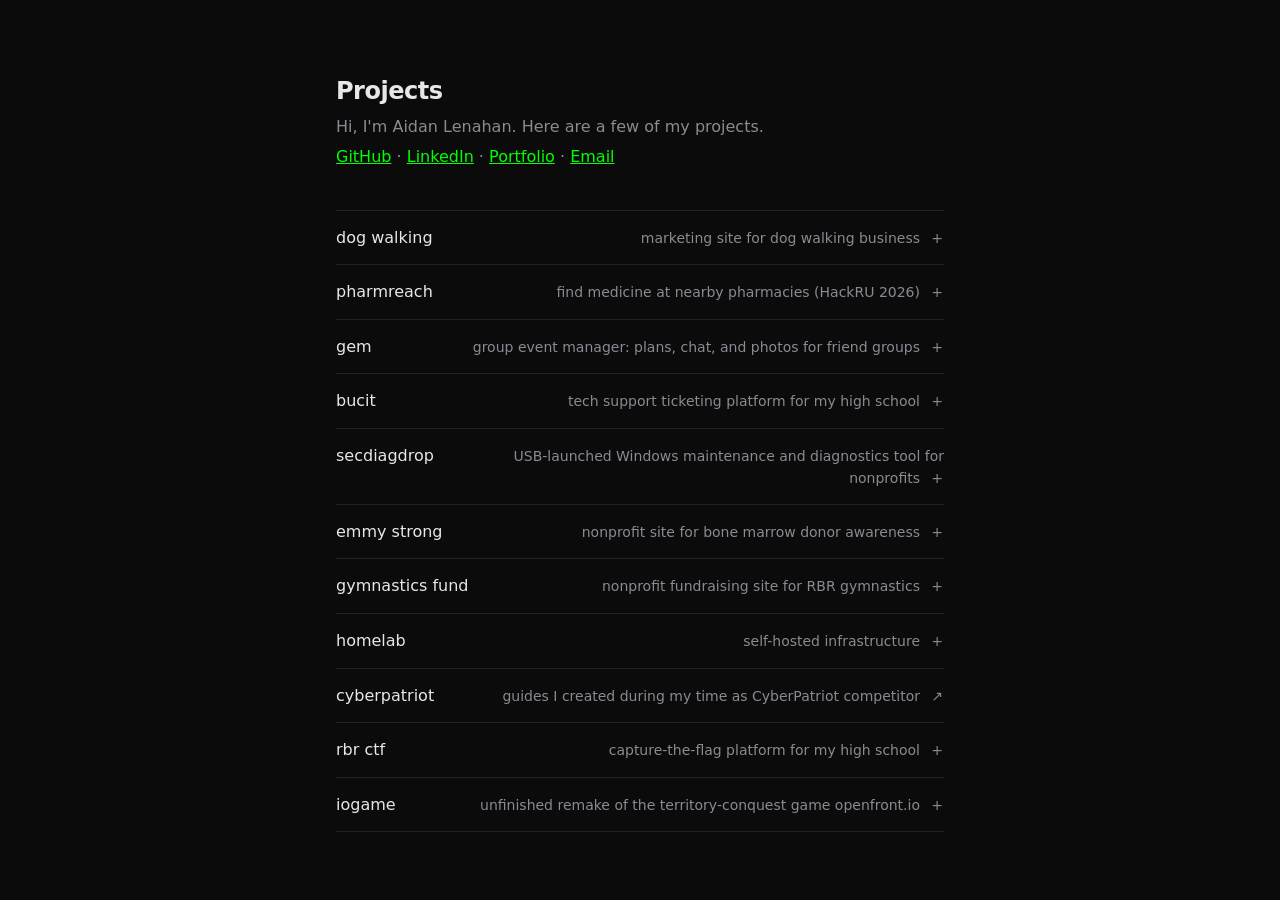
<file: index.html>
<!doctype html>
<html lang="en">
<head>
  <meta charset="utf-8">
  <meta name="viewport" content="width=device-width, initial-scale=1">
  <title>Aidan Lenahan · Projects</title>
  <meta name="description" content="Projects by Aidan Lenahan: web apps, nonprofit sites, hackathon builds, a high school CTF platform, IT tooling, and a self-hosted homelab.">
  <meta name="author" content="Aidan Lenahan">
  <meta name="robots" content="index, follow, max-image-preview:large">
  <link rel="canonical" href="https://alenahan.net/">
  <meta name="theme-color" content="#0b0b0c">

  <meta property="og:type" content="profile">
  <meta property="og:site_name" content="alenahan">
  <meta property="og:title" content="Aidan Lenahan · Projects">
  <meta property="og:description" content="Web apps, nonprofit sites, hackathon builds, and IT tooling by Aidan Lenahan.">
  <meta property="og:url" content="https://alenahan.net/">
  <meta property="og:image" content="https://alenahan.net/og.png">
  <meta property="og:image:width" content="1200">
  <meta property="og:image:height" content="630">
  <meta property="og:image:alt" content="Aidan Lenahan · Projects">
  <meta property="og:locale" content="en_US">
  <meta property="profile:first_name" content="Aidan">
  <meta property="profile:last_name" content="Lenahan">
  <meta name="twitter:card" content="summary_large_image">
  <meta name="twitter:title" content="Aidan Lenahan · Projects">
  <meta name="twitter:description" content="Web apps, nonprofit sites, hackathon builds, and IT tooling by Aidan Lenahan.">
  <meta name="twitter:image" content="https://alenahan.net/og.png">

  <link rel="icon" href="favicon.ico" sizes="any">
  <link rel="icon" type="image/png" sizes="32x32" href="favicon-32.png">
  <link rel="apple-touch-icon" href="apple-touch-icon.png">
  <link rel="preload" href="projects.json" as="fetch" crossorigin>
  <link rel="stylesheet" href="style.css">
  <link rel="me" href="https://github.com/aidanlenahan">
  <link rel="me" href="https://linkedin.com/in/aidanlenahan">
  <link rel="me" href="https://aidanlenahan.com">

  <!-- Generated by scripts/build.mjs from projects.json; do not edit by hand. -->
  <!-- jsonld:start -->
  <script type="application/ld+json">
{
  "@context": "https://schema.org",
  "@graph": [
    {
      "@type": "Person",
      "@id": "https://aidanlenahan.com/#person",
      "name": "Aidan Lenahan",
      "alternateName": "aidanlenahan",
      "url": "https://aidanlenahan.com/",
      "email": "mailto:aidan@aidanlenahan.com",
      "sameAs": [
        "https://github.com/aidanlenahan",
        "https://linkedin.com/in/aidanlenahan",
        "https://aidanlenahan.com"
      ]
    },
    {
      "@type": "WebSite",
      "@id": "https://alenahan.net/#website",
      "url": "https://alenahan.net/",
      "name": "Aidan Lenahan · Projects",
      "author": {
        "@id": "https://aidanlenahan.com/#person"
      }
    },
    {
      "@type": "ProfilePage",
      "@id": "https://alenahan.net/#page",
      "url": "https://alenahan.net/",
      "name": "Aidan Lenahan · Projects",
      "isPartOf": {
        "@id": "https://alenahan.net/#website"
      },
      "mainEntity": {
        "@id": "https://aidanlenahan.com/#person"
      },
      "hasPart": {
        "@type": "ItemList",
        "name": "Projects",
        "itemListElement": [
          {
            "@type": "ListItem",
            "position": 1,
            "item": {
              "@type": "CreativeWork",
              "name": "Professional Dog Walking Services",
              "description": "A site for a professional dog walking service with online booking, service packages, testimonials, and service area info.",
              "url": "https://dogs.aidanlenahan.com",
              "image": "https://alenahan.net/img/dogs/hero-stats-about.webp",
              "keywords": "HTML, CSS, JavaScript",
              "creator": {
                "@id": "https://aidanlenahan.com/#person"
              }
            }
          },
          {
            "@type": "ListItem",
            "position": 2,
            "item": {
              "@type": "CreativeWork",
              "name": "PharmReach",
              "description": "Built in 24 hours at HackRU 2026. PharmReach helps people in pharmacy deserts find medicine: search for a product and see nearby pharmacies that stock it, with price, location, and travel time by walking, cycling, driving, or transit, plus the total cost of the trip. Routing runs on OpenTripPlanner over an interactive OpenStreetMap map, and a Gemini chat suggests medications for your symptoms and links to them on local pharmacy sites.",
              "url": "https://pharmreach.tech",
              "image": "https://alenahan.net/img/pharmreach/hero.webp",
              "keywords": "React, TypeScript, Python, Gemini, OpenStreetMap, OpenTripPlanner",
              "creator": {
                "@id": "https://aidanlenahan.com/#person"
              }
            }
          },
          {
            "@type": "ListItem",
            "position": 3,
            "item": {
              "@type": "CreativeWork",
              "name": "GEM (Group Event Manager)",
              "description": "GEM (Group Event Manager) is an installable progressive web app that gets friend group plans out of the group chat and into reality. Private groups get events with RSVPs, tags, and calendar export, real-time chat channels over WebSockets, shared event photo albums, and push and email notifications. Built full-stack in TypeScript: a React frontend and a Fastify API on PostgreSQL, with Redis-backed background job queues.",
              "url": "https://gem.aidanlenahan.com",
              "image": "https://alenahan.net/img/gem/landing-hero.webp",
              "keywords": "TypeScript, React, Fastify, PostgreSQL, Socket.IO, PWA",
              "creator": {
                "@id": "https://aidanlenahan.com/#person"
              }
            }
          },
          {
            "@type": "ListItem",
            "position": 4,
            "item": {
              "@type": "CreativeWork",
              "name": "BucIT Tech Support Platform",
              "description": "Built and deployed a full-stack tech support platform for BucIT, the student Chromebook repair team at Red Bank Regional High School, replacing a paper ticket system where handwritten forms were wedged inside laptop lids. Students submit and track tickets through self-service pages and a kiosk, with a help article knowledge base for common fixes. Technicians get a dashboard to assign, update, and close tickets, plus parts inventory tracking, and students are emailed automatically when their device is ready.",
              "url": "https://github.com/aidanlenahan/bucit",
              "image": "https://alenahan.net/img/bucit/ticket-dashboard.webp",
              "keywords": "PHP, MySQL, Apache, JavaScript",
              "creator": {
                "@id": "https://aidanlenahan.com/#person"
              }
            }
          },
          {
            "@type": "ListItem",
            "position": 5,
            "item": {
              "@type": "CreativeWork",
              "name": "secdiagdrop Workstation Diagnostics",
              "description": "Built while volunteering as IT support for a nonprofit whose computers are shared by special needs adults, to replace doing the same cleanup by hand on every machine. A technician runs one launcher from a USB stick, which pulls the PowerShell script from GitHub and runs it in memory, so the stick can be pulled right away. It scans the machine read-only (drive health, files, installed and startup software, browser extensions and history, saved-login domains, Defender, firewall, and updates), then offers each fix one confirmation at a time. The results become a single report that a password-gated Google Apps Script backend saves to a private Google Drive only after the technician taps Approve on an email, and every temporary file is wiped on exit.",
              "url": "https://github.com/aidanlenahan/secdiagdrop",
              "image": "https://alenahan.net/img/secdiagdrop/approval-email.webp",
              "keywords": "PowerShell, Google Apps Script, Windows, Security",
              "creator": {
                "@id": "https://aidanlenahan.com/#person"
              }
            }
          },
          {
            "@type": "ListItem",
            "position": 6,
            "item": {
              "@type": "CreativeWork",
              "name": "Emmy Strong Foundation Website",
              "description": "Built emmy-strong.org to support the foundation's mission: ensuring that everyone in need of a bone marrow transplant can find a matching donor. The website serves to raise awareness, facilitate donor registration, and share Emmy's inspiring story with the community.",
              "url": "https://emmy-strong.org",
              "image": "https://alenahan.net/img/emmy-strong/hero.webp",
              "keywords": "HTML5, CSS3, JavaScript, Nonprofit, Responsive, Cost-effective",
              "creator": {
                "@id": "https://aidanlenahan.com/#person"
              }
            }
          },
          {
            "@type": "ListItem",
            "position": 7,
            "item": {
              "@type": "CreativeWork",
              "name": "Gymnastics Excellence Fund Website",
              "description": "Designed and developed a responsive website for The Gymnastics Excellence Fund, a nonprofit that fully funds Red Bank Regional High School's gymnastics team. Built to take donations, promote fundraisers, keep families and supporters informed, and show off the team's achievements.",
              "url": "https://rbrgymnastics.com",
              "image": "https://alenahan.net/img/gymnastics/hero.webp",
              "keywords": "HTML5, CSS3, JavaScript, Hostinger, SEO",
              "creator": {
                "@id": "https://aidanlenahan.com/#person"
              }
            }
          },
          {
            "@type": "ListItem",
            "position": 8,
            "item": {
              "@type": "CreativeWork",
              "name": "Personal Homelab Infrastructure",
              "description": "VMs and LXC containers on Proxmox, a NAS, smart home controllers, security services, and monitoring. A sandbox for learning, hands-on, the same tools IT teams run in production.",
              "url": "https://github.com/aidanlenahan",
              "image": "https://alenahan.net/img/homelab/1.svg",
              "keywords": "Proxmox, Docker, Linux, VPN",
              "creator": {
                "@id": "https://aidanlenahan.com/#person"
              }
            }
          },
          {
            "@type": "ListItem",
            "position": 9,
            "item": {
              "@type": "CreativeWork",
              "name": "CyberPatriot Hardening Guides",
              "description": "guides I created during my time as CyberPatriot competitor",
              "url": "https://cyberpatriot.alenahan.net",
              "keywords": "PowerShell, Bash, Windows, Linux, Cybersecurity",
              "creator": {
                "@id": "https://aidanlenahan.com/#person"
              }
            }
          },
          {
            "@type": "ListItem",
            "position": 10,
            "item": {
              "@type": "CreativeWork",
              "name": "High School CTFd Platform",
              "description": "Created and administered a CTFd instance at Red Bank Regional High School, developing dozens of capture-the-flag cybersecurity challenges for peer participation. Challenges cover web security, cryptography, binary exploitation, and network forensics.",
              "url": "https://rbrctf.alenahan.net/ctf",
              "image": "https://alenahan.net/img/rbrctf/hero.webp",
              "keywords": "CTFd, Cybersecurity, Challenge Design, Linux",
              "creator": {
                "@id": "https://aidanlenahan.com/#person"
              }
            }
          },
          {
            "@type": "ListItem",
            "position": 11,
            "item": {
              "@type": "CreativeWork",
              "name": "OpenFront Remake (iogame)",
              "description": "Attempted remake of the OpenFront game found at openfront.io. Claim tiles on a world map, send troops against a bot opponent, and build cities and ports. Built with a Node.js + Redis game server and a PixiJS frontend. I bailed as it got pretty boring and the project came to a standstill, and moved on to GEM. Learned that remaking games can be monotonous if you aren't entirely interested in the project.",
              "url": "https://iogame.alenahan.net",
              "image": "https://alenahan.net/img/iogame/landing.webp",
              "keywords": "JavaScript, Node.js, Redis, PixiJS, Docker",
              "creator": {
                "@id": "https://aidanlenahan.com/#person"
              }
            }
          }
        ]
      }
    }
  ]
}
  </script>
    <!-- jsonld:end -->
</head>
<body>
  <main>
    <h1>Projects</h1>
    <p class="lede">Hi, I'm Aidan Lenahan. Here are a few of my projects.</p>
    <p class="lede"><a href="https://github.com/aidanlenahan" target="_blank" rel="noopener me">GitHub</a> · <a href="https://linkedin.com/in/aidanlenahan" target="_blank" rel="noopener me">LinkedIn</a> · <a href="https://aidanlenahan.com" target="_blank" rel="noopener me">Portfolio</a> · <a href="mailto:aidan@aidanlenahan.com">Email</a></p>

    <!-- Prerendered by scripts/build.mjs; app.js re-renders from projects.json. -->
    <ul class="projects">
    <!-- projects:start -->
      <li><a href="#dogs"><span class="title">dog walking</span><span class="desc">marketing site for dog walking business<span class="icon">+</span></span></a></li>
      <li><a href="#pharmreach"><span class="title">pharmreach</span><span class="desc">find medicine at nearby pharmacies (HackRU 2026)<span class="icon">+</span></span></a></li>
      <li><a href="#gem"><span class="title">gem</span><span class="desc">group event manager: plans, chat, and photos for friend groups<span class="icon">+</span></span></a></li>
      <li><a href="#bucit"><span class="title">bucit</span><span class="desc">tech support ticketing platform for my high school<span class="icon">+</span></span></a></li>
      <li><a href="#secdiagdrop"><span class="title">secdiagdrop</span><span class="desc">USB-launched Windows maintenance and diagnostics tool for nonprofits<span class="icon">+</span></span></a></li>
      <li><a href="#emmy-strong"><span class="title">emmy strong</span><span class="desc">nonprofit site for bone marrow donor awareness<span class="icon">+</span></span></a></li>
      <li><a href="#gymnastics"><span class="title">gymnastics fund</span><span class="desc">nonprofit fundraising site for RBR gymnastics<span class="icon">+</span></span></a></li>
      <li><a href="#homelab"><span class="title">homelab</span><span class="desc">self-hosted infrastructure<span class="icon">+</span></span></a></li>
      <li><a href="https://cyberpatriot.alenahan.net" target="_blank" rel="noopener"><span class="title">cyberpatriot</span><span class="desc">guides I created during my time as CyberPatriot competitor<span class="icon">↗</span></span></a></li>
      <li><a href="#rbrctf"><span class="title">rbr ctf</span><span class="desc">capture-the-flag platform for my high school<span class="icon">+</span></span></a></li>
      <li><a href="#iogame"><span class="title">iogame</span><span class="desc">unfinished remake of the territory-conquest game openfront.io<span class="icon">+</span></span></a></li>
    <!-- projects:end -->
    </ul>
  </main>

  <dialog id="modal" aria-label="Project details">
    <button class="close" aria-label="Close">×</button>
    <div class="modal-body"></div>
  </dialog>

  <script src="app.js" defer></script>
</body>
</html>
</file>
<file: style.css>
:root {
  --bg: #0b0b0c;
  --surface: #141416;
  --border: #232327;
  --text: #e7e7ea;
  --muted: #8a8a93;
  --accent: #00ff00; /* favicon green */
  color-scheme: dark;
}

* { box-sizing: border-box; margin: 0; padding: 0; }

html, body { height: 100%; }

body {
  background: var(--bg);
  color: var(--text);
  font: 16px/1.6 ui-sans-serif, system-ui, -apple-system, "Segoe UI", Roboto, sans-serif;
  -webkit-font-smoothing: antialiased;
  display: flex;
  flex-direction: column;
}

main {
  width: 100%;
  max-width: 640px;
  margin: 0 auto;
  padding: 8vh 16px 48px;
  flex: 1;
}

h1 {
  font-size: 1.5rem;
  font-weight: 600;
  letter-spacing: -0.02em;
}

.lede {
  color: var(--muted);
  margin-top: 4px;
}

.projects {
  list-style: none;
  margin-top: 40px;
  border-top: 1px solid var(--border);
}

.projects a {
  display: flex;
  justify-content: space-between;
  align-items: baseline;
  gap: 16px;
  padding: 14px 0;
  border-bottom: 1px solid var(--border);
  color: var(--text);
  text-decoration: none;
  transition: color .15s, padding .15s;
}

.projects a:hover,
.projects a:focus-visible {
  color: var(--accent);
  padding-left: 6px;
  outline: none;
}

.projects .desc {
  color: var(--muted);
  font-size: .875rem;
  text-align: right;
}

a { color: var(--accent); }

.projects .icon {
  display: inline-block;
  width: 1em;
  margin-left: 10px;
  text-align: center;
  color: var(--muted);
  transition: color .15s, transform .15s;
}

.projects a:hover .icon { color: var(--accent); transform: translateX(2px); }

.error { color: var(--muted); padding: 14px 0; list-style: none; }

/* modal */

body:has(dialog[open]) { overflow: hidden; }

dialog {
  width: min(720px, calc(100% - 32px));
  max-height: calc(100% - 32px);
  margin: auto;
  padding: 0;
  background: var(--surface);
  color: var(--text);
  border: 1px solid var(--border);
  border-radius: 14px;
  box-shadow: 0 24px 80px rgba(0, 0, 0, .6);
  overflow: hidden auto;
}

dialog[open] { animation: pop .18s ease-out; }

dialog::backdrop {
  background: rgba(0, 0, 0, .6);
  backdrop-filter: blur(6px);
}

@keyframes pop {
  from { opacity: 0; transform: translateY(8px) scale(.98); }
}

.close {
  position: absolute;
  top: 10px;
  right: 10px;
  z-index: 2;
  width: 32px;
  height: 32px;
  border: 0;
  border-radius: 50%;
  background: rgba(0, 0, 0, .5);
  color: var(--text);
  font-size: 20px;
  line-height: 1;
  cursor: pointer;
  backdrop-filter: blur(4px);
}

.close:hover { background: var(--accent); color: var(--bg); }
.close:focus-visible { outline: 2px solid var(--accent); outline-offset: 2px; }

.modal-text { padding: 24px; }

.modal-text h2 {
  font-size: 1.25rem;
  font-weight: 600;
  letter-spacing: -0.01em;
  margin-bottom: 8px;
}

.modal-text p { color: var(--muted); }

.tags {
  display: flex;
  flex-wrap: wrap;
  gap: 6px;
  list-style: none;
  margin-top: 16px;
}

.tags li {
  padding: 2px 10px;
  border: 1px solid var(--border);
  border-radius: 999px;
  font-size: .75rem;
  color: var(--muted);
}

.button {
  display: inline-block;
  margin-top: 20px;
  padding: 8px 16px;
  border-radius: 8px;
  background: var(--text);
  color: var(--bg);
  font-size: .875rem;
  font-weight: 500;
  text-decoration: none;
  transition: background .15s;
}

.button:hover, .button:focus-visible { background: var(--accent); outline: none; }

/* carousel */

.carousel { position: relative; background: var(--bg); }

.track {
  display: flex;
  overflow-x: auto;
  scroll-snap-type: x mandatory;
  scrollbar-width: none;
}

.track::-webkit-scrollbar { display: none; }

.slide {
  position: relative;
  flex: 0 0 100%;
  aspect-ratio: 16 / 10;
  overflow: hidden;
  scroll-snap-align: start;
}

/* The full image is fit inside the slide; whatever space is left over,
   beside or above/below it, shows a blurred copy of the same image. */
.slide img {
  position: relative;
  width: 100%;
  height: 100%;
  object-fit: contain;
  display: block;
}

.slide .backdrop {
  position: absolute;
  inset: 0;
  object-fit: cover;
  filter: blur(24px) saturate(1.2);
  transform: scale(1.2);
}

.nav {
  position: absolute;
  top: 50%;
  transform: translateY(-50%);
  width: 36px;
  height: 36px;
  border: 0;
  border-radius: 50%;
  background: rgba(0, 0, 0, .5);
  color: var(--text);
  font-size: 22px;
  line-height: 1;
  cursor: pointer;
  opacity: 0;
  transition: opacity .15s, background .15s, color .15s;
  backdrop-filter: blur(4px);
}

.nav.prev { left: 12px; }
.nav.next { right: 12px; }
.carousel:hover .nav, .nav:focus-visible { opacity: 1; }
.nav:hover, .nav:focus-visible { background: var(--accent); color: var(--bg); outline: none; }

@media (hover: none) { .nav { opacity: 1; } }

.dots {
  position: absolute;
  bottom: 12px;
  left: 0;
  right: 0;
  display: flex;
  justify-content: center;
  gap: 6px;
}

.dots button {
  width: 6px;
  height: 6px;
  padding: 0;
  border: 0;
  border-radius: 999px;
  background: rgba(255, 255, 255, .4);
  cursor: pointer;
  transition: width .2s, background .2s;
}

.dots button.active { width: 18px; background: #fff; }
.dots button:hover { background: var(--accent); }

/* mobile */

@media (max-width: 520px) {
  main { padding-top: 6vh; }

  /* Stack title over summary instead of squeezing them side by side */
  .projects a { position: relative; flex-wrap: wrap; gap: 2px 16px; padding-right: 24px; }
  .projects .title { flex: 1 1 100%; }
  .projects .desc { flex: 1; text-align: left; }
  .projects .icon { position: absolute; right: 0; top: 14px; }

  dialog {
    width: 100%;
    max-width: none;
    max-height: 92dvh;
    margin: auto 0 0;
    border-radius: 14px 14px 0 0;
    border-bottom: 0;
  }

  .slide { aspect-ratio: 4 / 3; }
  .modal-text { padding: 20px 16px calc(20px + env(safe-area-inset-bottom)); }
  .button { display: block; text-align: center; padding: 12px 16px; }
  .close, .nav { width: 40px; height: 40px; }
  .dots button { width: 8px; height: 8px; }
  .dots button.active { width: 20px; }
}

@media (prefers-reduced-motion: reduce) {
  *, *::before, *::after { animation: none !important; transition: none !important; scroll-behavior: auto !important; }
}
</file>
